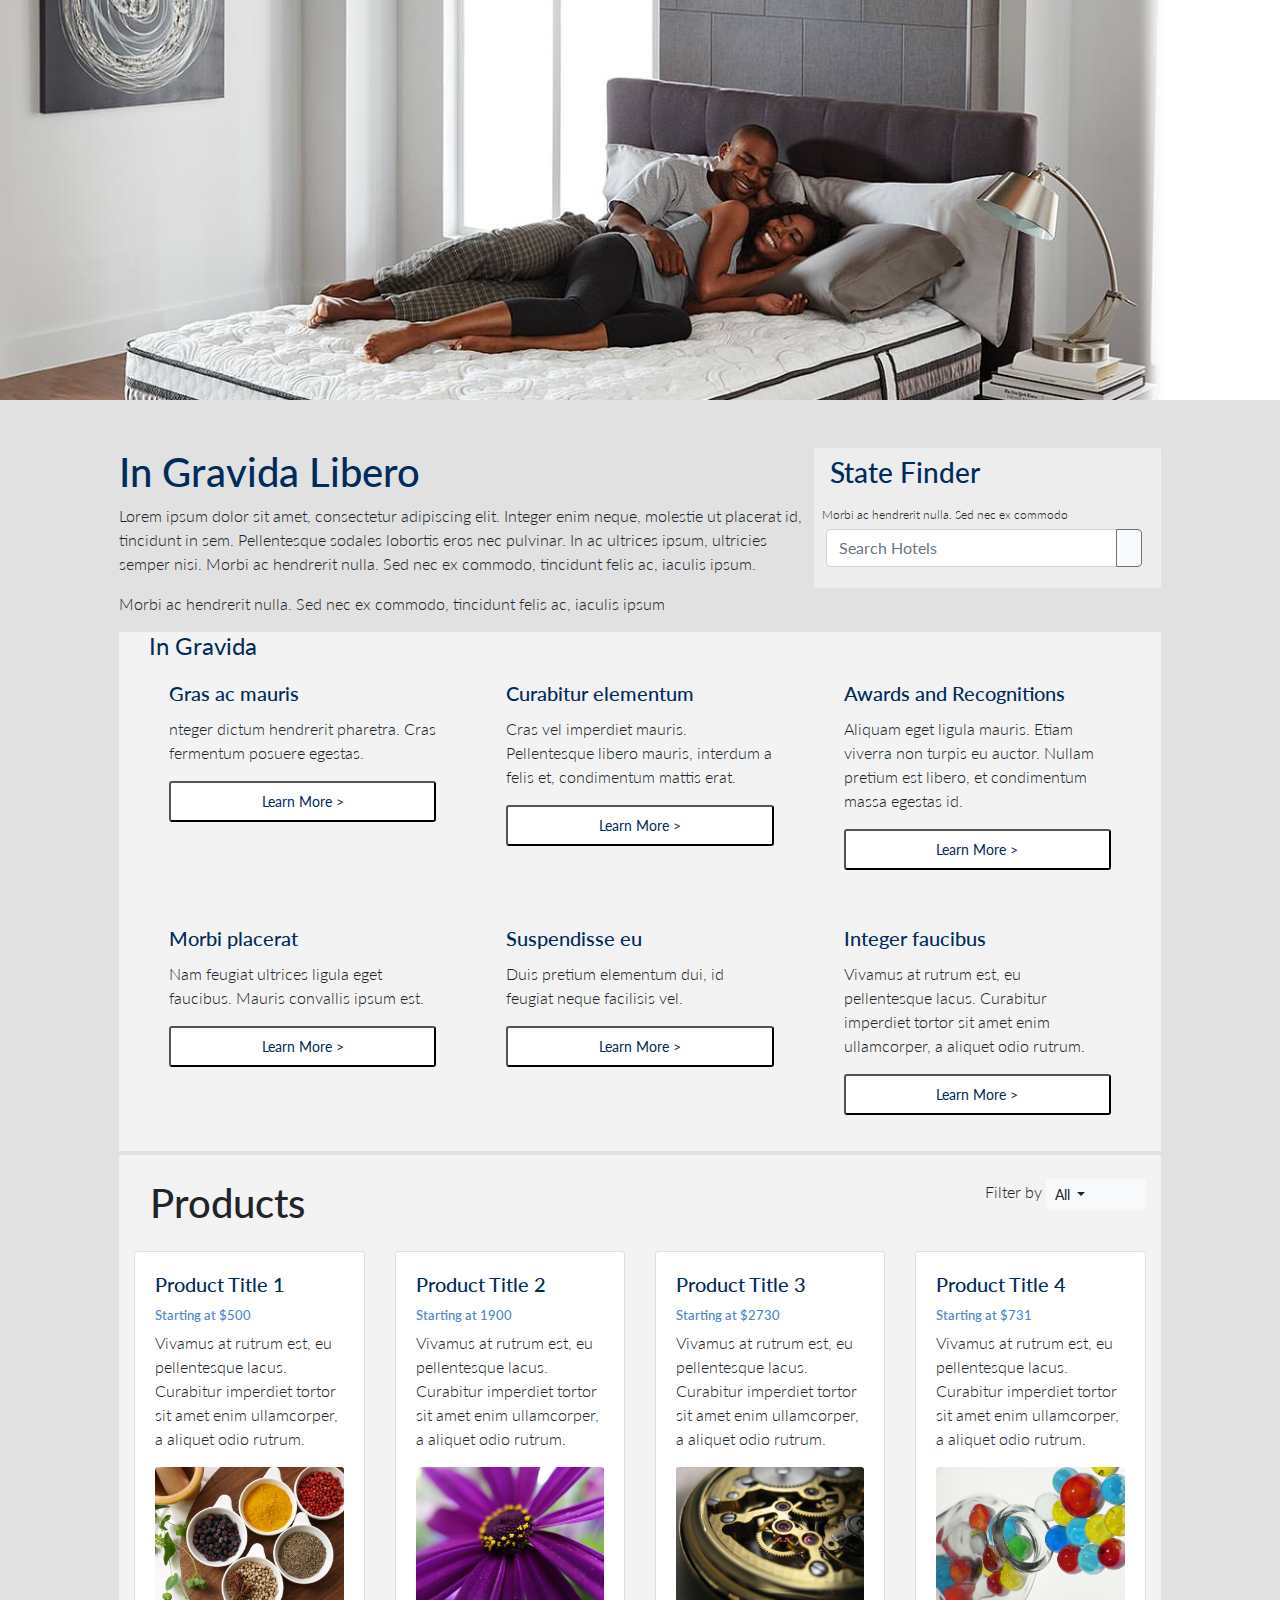
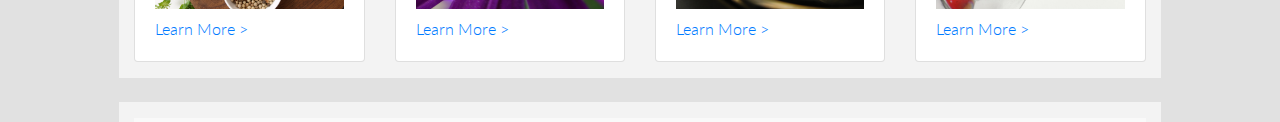
<file: index.html>
<!doctype html>
<html lang="en">
  <head>
    <!-- Required meta tags -->
    <meta charset="utf-8">
    <meta name="viewport" content="width=device-width, initial-scale=1, shrink-to-fit=no">

    <!-- Bootstrap CSS -->
    <link rel="stylesheet" href="https://maxcdn.bootstrapcdn.com/bootstrap/4.0.0/css/bootstrap.min.css" integrity="sha384-Gn5384xqQ1aoWXA+058RXPxPg6fy4IWvTNh0E263XmFcJlSAwiGgFAW/dAiS6JXm" crossorigin="anonymous">
    <link href="https://fonts.googleapis.com/css?family=Lato" rel="stylesheet">
    <link rel="stylesheet" href="index.css">
    <link rel="stylesheet" href="https://use.fontawesome.com/releases/v5.8.1/css/all.css" integrity="sha384-50oBUHEmvpQ+1lW4y57PTFmhCaXp0ML5d60M1M7uH2+nqUivzIebhndOJK28anvf" crossorigin="anonymous">
    <script src="https://code.jquery.com/jquery-3.4.1.js" integrity="sha256-WpOohJOqMqqyKL9FccASB9O0KwACQJpFTUBLTYOVvVU=" crossorigin="anonymous"></script>
    <script type="text/javascript" src="./index.js"></script>

    <title>Targem</title>
  </head>
  <body>
    <div class="container col-xl-12 col-lg-12 m-0 p-0">
        <div class="banner-image img-fluid">   
        </div>
        <!-- content start--> 
        <div class="main-content col-xl-12 mt-5">
            
            <!-- header content --> 
            <div class="col-xl-10 content-header mx-auto m-0 p-0 row">
                <div class="content-intro col-xl-8 p-0 m-0">
                    <h1 class="titles">In Gravida Libero</h1>
                    <p class="">Lorem ipsum dolor sit amet, consectetur adipiscing elit. Integer enim neque, molestie ut placerat id, tincidunt in sem. Pellentesque sodales lobortis eros nec pulvinar. In ac ultrices ipsum, ultricies semper nisi. Morbi ac hendrerit nulla. Sed nec ex commodo, tincidunt felis ac, iaculis ipsum.</p>
                    <p>Morbi ac hendrerit nulla. Sed nec ex commodo, tincidunt felis ac, iaculis ipsum</p>
                </div>

                <div class="state-finder col-xl-4 pl-2 col mb-2">
                    <h3 class="p-2 titles">State Finder</h3>
                    <p class="">Morbi ac hendrerit nulla. Sed nec ex commodo</p>
                    <div class="input-group px-1 pb-3 ">
                        <input type="text" class="form-control" placeholder="Search Hotels" aria-label="Recipient's username" aria-describedby="basic-addon2">
                        <div class="input-group-append bg-light">
                            <button class="btn btn-outline-secondary" type="button"><i class="fas fa-search"></i></button>
                        </div>
                    </div>
                </div>
            </div>
            <!-- end header content --> 
            <!-- services start-->

            <div class="row col-xl-10 mx-auto services m-0">
                <h4 class="my-0 m-0 font-weight-normal col-xl-12 titles">In Gravida</h4>
                <div class="col-md-4 col-lg-4 col-md-12 col-sm-12 col-xs-12">
                    <div class="card mb-3 border-0 services services-card">
                        <div class="card-body">
                            <h5 class="card-title titles">Gras ac mauris</h5>
                            <p class="card-text">nteger dictum hendrerit pharetra. Cras fermentum posuere egestas.</p>
                            <button type="button" class="mt-auto btn-block btn-lg servicesBtn">Learn More ></button>
                        </div>
                    </div>
                </div>
                
                <div class="col-md-4 col-lg-4 col-md-12 col-sm-12 col-xs-12">
                    <div class="card mb-3 border-0 services services-card">
                        <div class="card-body">
                            <h5 class="card-title titles">Curabitur elementum</h5>
                            <p class="card-text">Cras vel imperdiet mauris. Pellentesque libero mauris, interdum a felis et, condimentum mattis erat.</p>
                            <button type="button" class="mt-auto btn-block btn-lg servicesBtn">Learn More ></button>
                        </div>
                    </div>
                </div>
                <div class="col-md-4 col-lg-4 col-md-12 col-sm-12 col-xs-12">
                    <div class="card mb-3 border-0 services services-card">
                        <div class="card-body">
                            <h5 class="card-title titles">Awards and Recognitions</h5>
                            <p class="card-text">Aliquam eget ligula mauris. Etiam viverra non turpis eu auctor. Nullam pretium est libero, et condimentum massa egestas id.</p>
                            <button type="button" class="mt-auto btn-block btn-lg servicesBtn">Learn More ></button>
                        </div>
                    </div>
                </div>
                <div class="col-md-4 col-lg-4 col-md-12 col-sm-12 col-xs-12">
                    <div class="card mb-3 border-0 services services-card">
                        <div class="card-body">
                            <h5 class="card-title titles">Morbi placerat</h5>
                            <p class="card-text">Nam feugiat ultrices ligula eget faucibus. Mauris convallis ipsum est.</p>
                            <button type="button" class="mt-auto btn-block btn-lg servicesBtn">Learn More ></button>
                        </div>
                    </div>
                </div>
                <div class="col-md-4 col-lg-4 col-md-12 col-sm-12 col-xs-12">
                    <div class="card mb-3 border-0 services services-card">
                        <div class="card-body">
                            <h5 class="card-title titles">Suspendisse eu</h5>
                            <p class="card-text">Duis pretium elementum dui, id feugiat neque facilisis vel.</p>
                            <button type="button" class="mt-auto btn-block btn-lg servicesBtn">Learn More ></button>
                        </div>
                    </div>
                </div>
                
                <div class="col-md-4 col-lg-4 col-md-12 col-sm-12 col-xs-12">
                    <div class="card mb-3  border-0 services services-card">
                        <div class="card-body">
                            <h5 class="card-title titles">Integer faucibus</h5>
                            <p class="card-text">Vivamus at rutrum est, eu pellentesque lacus. Curabitur imperdiet tortor sit amet enim ullamcorper, a aliquet odio rutrum.</p>
                            <button type="button" class="mt-auto btn-block btn-lg servicesBtn">Learn More ></button>
                        </div>
                        
                    </div>                
                </div>
            </div>
            <!-- services end-->
            <!-- products start-->
            
            <div class="col-xl-10 col-lg-10 mt-1 mx-auto products m-0">
                <div class="products-header row">
                    <h1 class="my-4 mx-3 col-xl-4 col-lg-4 col-sm-4 col">Products</h1>
                    <div class="dropdown col-xl-4 col-lg-4 col-sm-6 my-4 ml-auto text-right">
                    Filter by
                        <button class="btn btn-light btn-sm dropdown-toggle product-drop" type="button" id="dropdownMenuButton" data-toggle="dropdown" aria-haspopup="true" aria-expanded="false">
                        All
                        </button>
                        <div class="dropdown-menu" aria-labelledby="dropdownMenuButton">
                            <a class="dropdown-item all" href="#products">All</a>
                            <a class="dropdown-item cheap" href="#products">$500 or less</a>
                            <a class="dropdown-item affordable" href="#products">From $500 to $1000</a>
                            <a class="dropdown-item middle" href="#products">From $1000 to $2000</a>
                            <a class="dropdown-item fancy" href="#products">$2000 or more</a>
                        </div>
                    </div>
                </div>
                <div class="row" id="products">
                    <div class="col-md-6 col-lg-6 col-xl-3 col-lg-3 all cheap affordable">
                        <div class="card mb-3">
                            <div class="card-body">
                                <h5 class="card-title titles">Product Title 1</h5>
                                <h6>Starting at $500</h6>
                                <p class="card-text">
                                    Vivamus at rutrum est, eu pellentesque lacus. Curabitur imperdiet tortor sit amet enim ullamcorper, 
                                    a aliquet odio rutrum. 
                                </p>
                                <img class="card-img-top mb-2" src="./images/cereal_b.jpg" alt="cereal">
                                <a 
                                    class="" 
                                    data-toggle="collapse" 
                                    href="#product1" 
                                    role="button" 
                                    aria-expanded="false" 
                                    aria-controls="multiCollapseExample1">
                                    Learn More >
                                </a>
                            </div>
                        </div>
                    </div>
                    <div class="col-md-6 col-lg-6 col-xl-3 col-lg-3 all middle">
                        <div class="card mb-3">
                            <div class="card-body">
                                <h5 class="card-title titles">Product Title 2</h5>
                                <h6>Starting at 1900</h6>
                                <p class="card-text">
                                    Vivamus at rutrum est, eu pellentesque lacus. 
                                    Curabitur imperdiet tortor sit amet enim ullamcorper, 
                                    a aliquet odio rutrum. 
                                </p>
                                <img class="card-img-top mb-2" src="./images/flower_b.jpg" alt="flower">
                                <a 
                                    class="" 
                                    data-toggle="collapse" 
                                    href="#product2" 
                                    role="button" 
                                    aria-expanded="false" 
                                    aria-controls="multiCollapseExample1">
                                    Learn More >
                                </a>
                            </div>
                        </div>
                    </div>
                        <div class="col-md-6 col-lg-6 col-xl-3 col-lg-3 all fancy">
                            <div class="card mb-3">
                                <div class="card-body">
                                <h5 class="card-title titles">Product Title 3</h5>
                                <h6>Starting at $2730</h6>
                                <p class="card-text">
                                    Vivamus at rutrum est, eu pellentesque lacus. 
                                    Curabitur imperdiet tortor sit amet enim ullamcorper, 
                                    a aliquet odio rutrum. </p>
                                    <img class="card-img-top mb-2" src="./images/machine_b.jpg" alt="machine">
                                    <a 
                                        class="" 
                                        data-toggle="collapse" 
                                        href="#product3" 
                                        role="button" 
                                        aria-expanded="false" 
                                        aria-controls="multiCollapseExample1">
                                        Learn More >
                                    </a>
                                </div>
                            </div>
                        </div>
                        <div class="col-md-6 col-lg-6 col-xl-3 col-lg-3 all affordable">
                            <div class="card mb-3">
                                <div class="card-body">
                                <h5 class="card-title titles">Product Title 4</h5>
                                <h6>Starting at $731</h6>
                                <p class="card-text">
                                    Vivamus at rutrum est, eu pellentesque lacus. 
                                    Curabitur imperdiet tortor sit amet enim ullamcorper, 
                                    a aliquet odio rutrum. 
                                </p>
                                <img class="card-img-top mb-2" src="./images/candy_b.jpg" alt="candy">
                                <a 
                                    class="" 
                                    data-toggle="collapse" 
                                    href="#product4" 
                                    role="button" 
                                    aria-expanded="false" 
                                    aria-controls="multiCollapseExample1">
                                    Learn More >
                                </a>
                                </div>
                            </div>
                        </div>
                    </div>



                </div>
                <div class="row col-xl-10 mx-auto services mt-4">
                    <div class="col-xl-12 mt-3 dynamic">
                        <div class="col product-card">
                            <div class="collapse multi-collapse" id="product1">
                                <div class="row col-xl-12 m-0 p-0">
                                    <div class="col-xl-6 col">
                                        <h2 class="pt-5">Product Title 1</h2>
                                        <h4 class="font-italic">Starting at $500</h4>
                                        <p class="">Lorem ipsum dolor sit amet, consectetur adipisicing elit. Mollitia a porro, quam deserunt tempora tempore reprehenderit! 
                                            Consequuntur iure reiciendis quasi odit facilis inventore rerum. Itaque officiis quae omnis aspernatur, perspiciatis delectus, 
                                            quisquam eaque possimus vitae provident nam. Minus et, molestiae vel expedita laborum tempore iste possimus modi. Id quis consequuntur 
                                            sit adipisci obcaecati eaque rem. Sit ipsa eum quidem quo laborum magni adipisci repellat accusamus, nulla quasi exercitationem nisi libero? 
                                            Quidem repellendus ratione molestias vel illo sed, maiores, voluptatem eum laborum eos quia nobis architecto ut earum odio, sit nam! Optio, 
                                                eius harum. Atque, maiores? Non rem adipisci ea laboriosam.
                                            </p>
                                            <p>
                                                Lorem, ipsum dolor sit amet consectetur adipisicing elit. Iste alias ea, modi enim nostrum nesciunt quaerat eaque, dicta 
                                                odio fugiat provident dolore adipisci in atque a fuga sit ut et ipsum, nisi id optio? Magni voluptatum maxime dignissimos 
                                                reprehenderit vero aut deserunt rerum labore necessitatibus expedita iusto, animi blanditiis officiis.
                                            </p>
                                            <p>
                                                <span class="badge badge-info mr-3 pr-2">1</span>
                                                Cras justo odio
                                            </p>
                                            <p>
                                                <span class="badge badge-info mr-3 pr-2">2</span>
                                                Cras justo odio
                                            </p>
                                            <p>
                                            <span class="badge badge-info mr-3 pr-2">3</span>
                                            Cras justo odio
                                        </p>
                                        <button type="button" class="mt-auto btn-block buyNow col-xl-4 p-1">Buy Online ></button>

                                    </div>
                                    <div class="col-xl-6 col pt-5 mt-5">
                                        <img src="./images/cereal_b.jpg" alt="" class="img-fluid mb-3">
                                    </div>
                                </div>
                            </div>
                        </div>
                        <div class="col product-card">
                                <div class="collapse multi-collapse" id="product2">
                                    <div class="row col-xl-12 m-0 p-0">
                                        <div class="col-xl-6 col">
                                            <h2 class="pt-5">Product Title 2</h2>
                                            <h4 class="font-italic">Starting at 1900</h4>
                                            <p class="">Lorem ipsum dolor sit amet, consectetur adipisicing elit. Mollitia a porro, quam deserunt tempora tempore reprehenderit! 
                                                Consequuntur iure reiciendis quasi odit facilis inventore rerum. Itaque officiis quae omnis aspernatur, perspiciatis delectus, 
                                                quisquam eaque possimus vitae provident nam. Minus et, molestiae vel expedita laborum tempore iste possimus modi. Id quis consequuntur 
                                                sit adipisci obcaecati eaque rem. Sit ipsa eum quidem quo laborum magni adipisci repellat accusamus, nulla quasi exercitationem nisi libero? 
                                                Quidem repellendus ratione molestias vel illo sed, maiores, voluptatem eum laborum eos quia nobis architecto ut earum odio, sit nam! Optio, 
                                                    eius harum. Atque, maiores? Non rem adipisci ea laboriosam.
                                                </p>
                                                <p>
                                                    Lorem, ipsum dolor sit amet consectetur adipisicing elit. Iste alias ea, modi enim nostrum nesciunt quaerat eaque, dicta 
                                                    odio fugiat provident dolore adipisci in atque a fuga sit ut et ipsum, nisi id optio? Magni voluptatum maxime dignissimos 
                                                    reprehenderit vero aut deserunt rerum labore necessitatibus expedita iusto, animi blanditiis officiis.
                                                </p>
                                                <p>
                                                    <span class="badge badge-info mr-3 pr-2">1</span>
                                                    Cras justo odio
                                                </p>
                                                <p>
                                                    <span class="badge badge-info mr-3 pr-2">2</span>
                                                    Cras justo odio
                                                </p>
                                                <p>
                                                <span class="badge badge-info mr-3 pr-2">3</span>
                                                Cras justo odio
                                            </p>
                                            <button type="button" class="mt-auto btn-block buyNow col-xl-4 p-1 mb-4">Buy Online ></button>
    
                                        </div>
                                        <div class="col-xl-6 col pt-5 mt-5">
                                            <img src="./images/flower_b.jpg" alt="" class="img-fluid mb-3">
                                        </div>
                                    </div>
                                </div>
                            </div>
                            <div class="col product-card">
                                    <div class="collapse multi-collapse" id="product3">
                                        <div class="row col-xl-12 m-0 p-0">
                                            <div class="col-xl-6 col">
                                                <h2 class="pt-5">Product Title 3</h2>
                                                <h4 class="font-italic">Starting at $2730</h4>
                                                <p class="">Lorem ipsum dolor sit amet, consectetur adipisicing elit. Mollitia a porro, quam deserunt tempora tempore reprehenderit! 
                                                    Consequuntur iure reiciendis quasi odit facilis inventore rerum. Itaque officiis quae omnis aspernatur, perspiciatis delectus, 
                                                    quisquam eaque possimus vitae provident nam. Minus et, molestiae vel expedita laborum tempore iste possimus modi. Id quis consequuntur 
                                                    sit adipisci obcaecati eaque rem. Sit ipsa eum quidem quo laborum magni adipisci repellat accusamus, nulla quasi exercitationem nisi libero? 
                                                    Quidem repellendus ratione molestias vel illo sed, maiores, voluptatem eum laborum eos quia nobis architecto ut earum odio, sit nam! Optio, 
                                                        eius harum. Atque, maiores? Non rem adipisci ea laboriosam.
                                                    </p>
                                                    <p>
                                                        Lorem, ipsum dolor sit amet consectetur adipisicing elit. Iste alias ea, modi enim nostrum nesciunt quaerat eaque, dicta 
                                                        odio fugiat provident dolore adipisci in atque a fuga sit ut et ipsum, nisi id optio? Magni voluptatum maxime dignissimos 
                                                        reprehenderit vero aut deserunt rerum labore necessitatibus expedita iusto, animi blanditiis officiis.
                                                    </p>
                                                    <p>
                                                        <span class="badge badge-info mr-3 pr-2">1</span>
                                                        Cras justo odio
                                                    </p>
                                                    <p>
                                                        <span class="badge badge-info mr-3 pr-2">2</span>
                                                        Cras justo odio
                                                    </p>
                                                    <p>
                                                    <span class="badge badge-info mr-3 pr-2">3</span>
                                                    Cras justo odio
                                                </p>
                                                <button type="button" class="mt-auto btn-block buyNow col-xl-4 p-1">Buy Online ></button>
        
                                            </div>
                                            <div class="col-xl-6 col pt-5 mt-5">
                                                <img src="./images/flower_b.jpg" alt="" class="img-fluid mb-3">
                                            </div>
                                        </div>
                                    </div>
                                </div>
                                <div class="col product-card">
                                    <div class="collapse multi-collapse" id="product4">
                                        <div class="row col-xl-12 m-0 p-0">
                                            <div class="col-xl-6 col">
                                                <h2 class="pt-5">Product Title 4</h2>
                                                <h4 class="font-italic">Starting at $731</h4>
                                                <p class="">Lorem ipsum dolor sit amet, consectetur adipisicing elit. Mollitia a porro, quam deserunt tempora tempore reprehenderit! 
                                                    Consequuntur iure reiciendis quasi odit facilis inventore rerum. Itaque officiis quae omnis aspernatur, perspiciatis delectus, 
                                                    quisquam eaque possimus vitae provident nam. Minus et, molestiae vel expedita laborum tempore iste possimus modi. Id quis consequuntur 
                                                    sit adipisci obcaecati eaque rem. Sit ipsa eum quidem quo laborum magni adipisci repellat accusamus, nulla quasi exercitationem nisi libero? 
                                                    Quidem repellendus ratione molestias vel illo sed, maiores, voluptatem eum laborum eos quia nobis architecto ut earum odio, sit nam! Optio, 
                                                        eius harum. Atque, maiores? Non rem adipisci ea laboriosam.
                                                    </p>
                                                    <p>
                                                        Lorem, ipsum dolor sit amet consectetur adipisicing elit. Iste alias ea, modi enim nostrum nesciunt quaerat eaque, dicta 
                                                        odio fugiat provident dolore adipisci in atque a fuga sit ut et ipsum, nisi id optio? Magni voluptatum maxime dignissimos 
                                                        reprehenderit vero aut deserunt rerum labore necessitatibus expedita iusto, animi blanditiis officiis.
                                                    </p>
                                                    <p>
                                                        <span class="badge badge-info mr-3 pr-2">1</span>
                                                        Cras justo odio
                                                    </p>
                                                    <p>
                                                        <span class="badge badge-info mr-3 pr-2">2</span>
                                                        Cras justo odio
                                                    </p>
                                                    <p>
                                                    <span class="badge badge-info mr-3 pr-2">3</span>
                                                    Cras justo odio
                                                </p>
                                                <button type="button" class="mt-auto btn-block buyNow col-xl-4 p-1">Buy Online ></button>
        
                                            </div>
                                            <div class="col-xl-6 col pt-5 mt-5">
                                                <img src="./images/flower_b.jpg" alt="" class="img-fluid mb-3">
                                            </div>
                                        </div>
                                    </div>
                                </div>
                    </div>

                    
<!--                
                    
            </div>
            <!-- products end--> 
            <!-- dynamic product start-->


            <!-- dynamic end --> 
        </div>
        <!-- end main content-->
    </div>
    <!-- Optional JavaScript -->
    <!-- jQuery first, then Popper.js, then Bootstrap JS -->
    <script src="https://code.jquery.com/jquery-3.2.1.slim.min.js" integrity="sha384-KJ3o2DKtIkvYIK3UENzmM7KCkRr/rE9/Qpg6aAZGJwFDMVNA/GpGFF93hXpG5KkN" crossorigin="anonymous"></script>
    <script src="https://cdnjs.cloudflare.com/ajax/libs/popper.js/1.12.9/umd/popper.min.js" integrity="sha384-ApNbgh9B+Y1QKtv3Rn7W3mgPxhU9K/ScQsAP7hUibX39j7fakFPskvXusvfa0b4Q" crossorigin="anonymous"></script>
    <script src="https://maxcdn.bootstrapcdn.com/bootstrap/4.0.0/js/bootstrap.min.js" integrity="sha384-JZR6Spejh4U02d8jOt6vLEHfe/JQGiRRSQQxSfFWpi1MquVdAyjUar5+76PVCmYl" crossorigin="anonymous"></script>
  </body>
</html>
</file>
<file: index.css>
* {
    box-sizing: border-box;
}
body {
    font-family: 'Lato', sans-serif;
    width: 100%;
    margin: 0;
    padding: 0;
    background-color: #E1E1E1;
    font-weight: 300;
}
/* need to fix for mobile  */
.banner-image {
    height: 400px; 
    background-repeat: no-repeat;
    background-image: url(./images/banner.jpg);
    background-size: cover;
    background-position: right;
}

h1, 
h2, 
h3, 
h5, { 
    color: #002b5a;   
}

h6 {
    color: #4987ca;
    font-size: 13px;
}
.state-finder {
    background-color: #EDEDED;
    height: 140px;
    border-radius: 1px;
}
.state-finder h1 {
    font-size: 20px;
    margin-bottom: 20px;
}
.state-finder p {
    font-size: 12px;
    margin-bottom: 5px;
}

.services, 
.products {
    background-color: #F3F3F3;
    
}

.serviceBtn {
    height: 0;
    width: 50px;
}

div > .servicesCard {
    height: 200px;
}

.services button {
    background-color: #ffffff;
    color: #002b5a;
    font-size: 14px;
    border-radius: 3px;
    box-shadow: 0 1px 3px rgba(0, 0, 0, 0, 0.25), 0 2px #fff inset;
}
/* products section  */
.product-drop {
    width: 100px;
    text-align: left;
}

.product-card p {
    font-size: 13px;
    color: #666666;
}

.product-card {
    /* color: #4987ca; */
    font-size: 19px;
}

.titles {
    color: #002b5a; 
    /* margin: 25px 0px 0px 25px; */
}
.dynamic {
    padding: 0;
    background-color: #f9f9f9;
}

.services .buyNow {
    background-color: #002b5a;
    border-radius: 3px;
    color: #ffffff;
    font-size: 14px;
}
</file>
